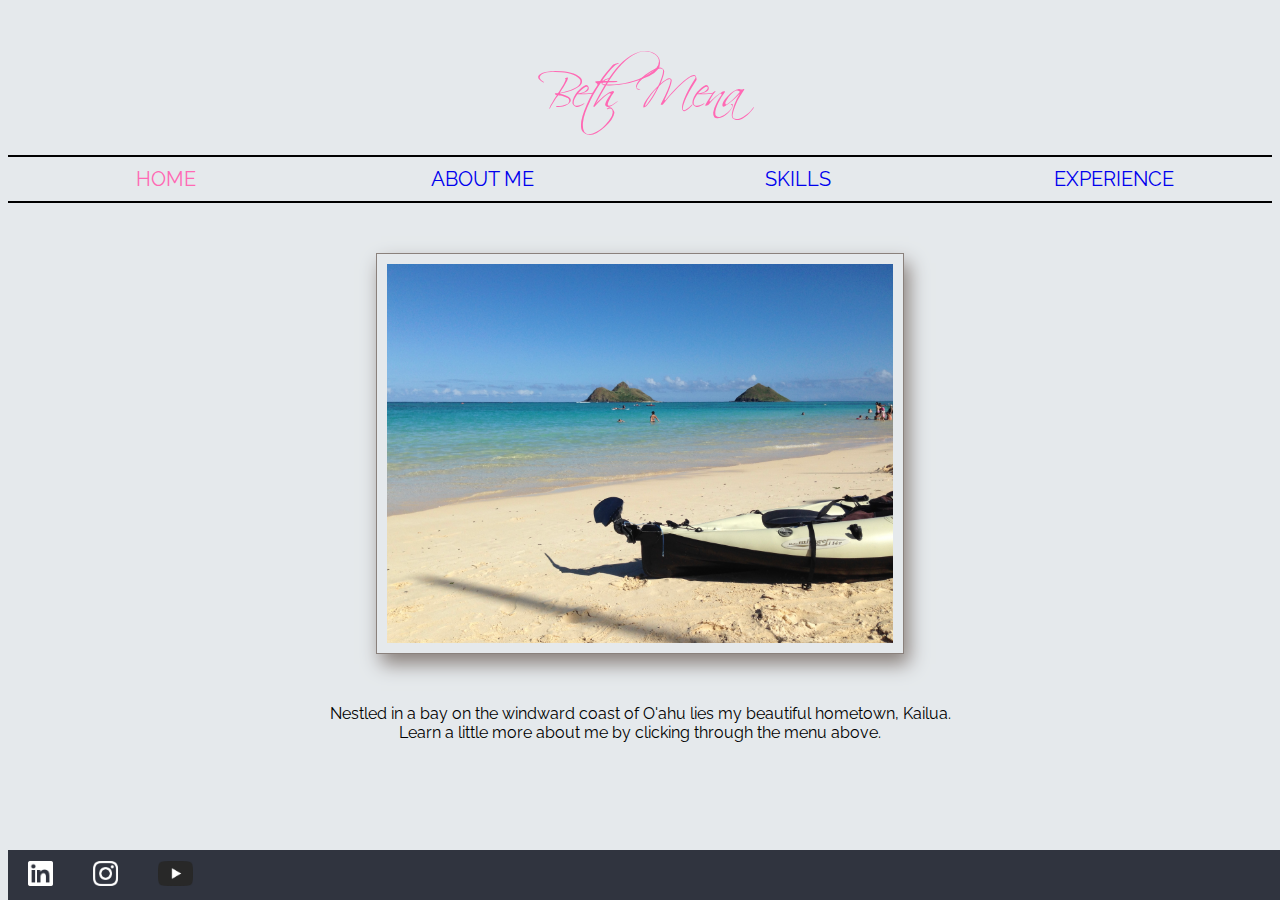
<file: index.html>
<!DOCTYPE html>
<html lang="en">
  <head>
    <link charset="UTF-8" />
    <meta name="viewport" content="width=device-width, initial-scale=1.0" />
    <link rel="stylesheet" href="styles.css" />
    <title>Beth Mena</title>
    <link rel="icon" href="assets/icon.png" />
    <link
      href="https://fonts.googleapis.com/css2?family=Raleway&display=swap"
      rel="stylesheet"
    />
    <style>
      @font-face {
        font-family: handwritingFont;
        src: url("scriptina/SCRIPTIN.ttf");
      }
    </style>
  </head>

  <!-- <header id="header"> reapply for scroll color change-->
  <header>
    <div class="title">Beth Mena</div>
    <div class="links-grid">
      <div class="nav-link">
        <a style="color: hotpink" href="index.html">HOME</a>
      </div>
      <div class="nav-link"><a href="aboutme.html">ABOUT ME</a></div>
      <div class="nav-link"><a href="skills.html">SKILLS</a></div>
      <div class="nav-link"><a href="experience.html">EXPERIENCE</a></div>
    </div>
    <style></style>
  </header>

  <body>
    <img class="homeImage" src="assets/lanikai.jpg" alt="lanikai" />
    <p class="homeBlurb">
      Nestled in a bay on the windward coast of O'ahu lies my beautiful
      hometown, Kailua. <br />Learn a little more about me by clicking through
      the menu above.
    </p>
    <!-- Connecting html to javascript file -->
    <script src="index.js"></script>
  </body>

  <br />
  <footer class="footer">
    <a
      target="_blank"
      class="connect"
      href=" https://www.linkedin.com/feed/?trk=guest_homepage-basic_google-one-tap-submit"
    >
      <img src="assets/In-White-14@2x.png" alt="LinkedIn Profile"
    /></a>
    <a
      target="_blank"
      class="connect"
      href="https://www.instagram.com/lafemmehikida/"
    >
      <img src="assets/Instagram_Glyph_White.png" alt="instagram link"
    /></a>
    <a
      target="_blank"
      class="connect"
      href="https://www.youtube.com/watch?v=oHg5SJYRHA0&list=PL8dZXjD8meS_WZzEKSReIBPLzKaW3HboH&index=2"
    >
      <img src="assets/yt_icon_mono_light.png" alt="instagram link"
    /></a>
  </footer>
</html>
</file>
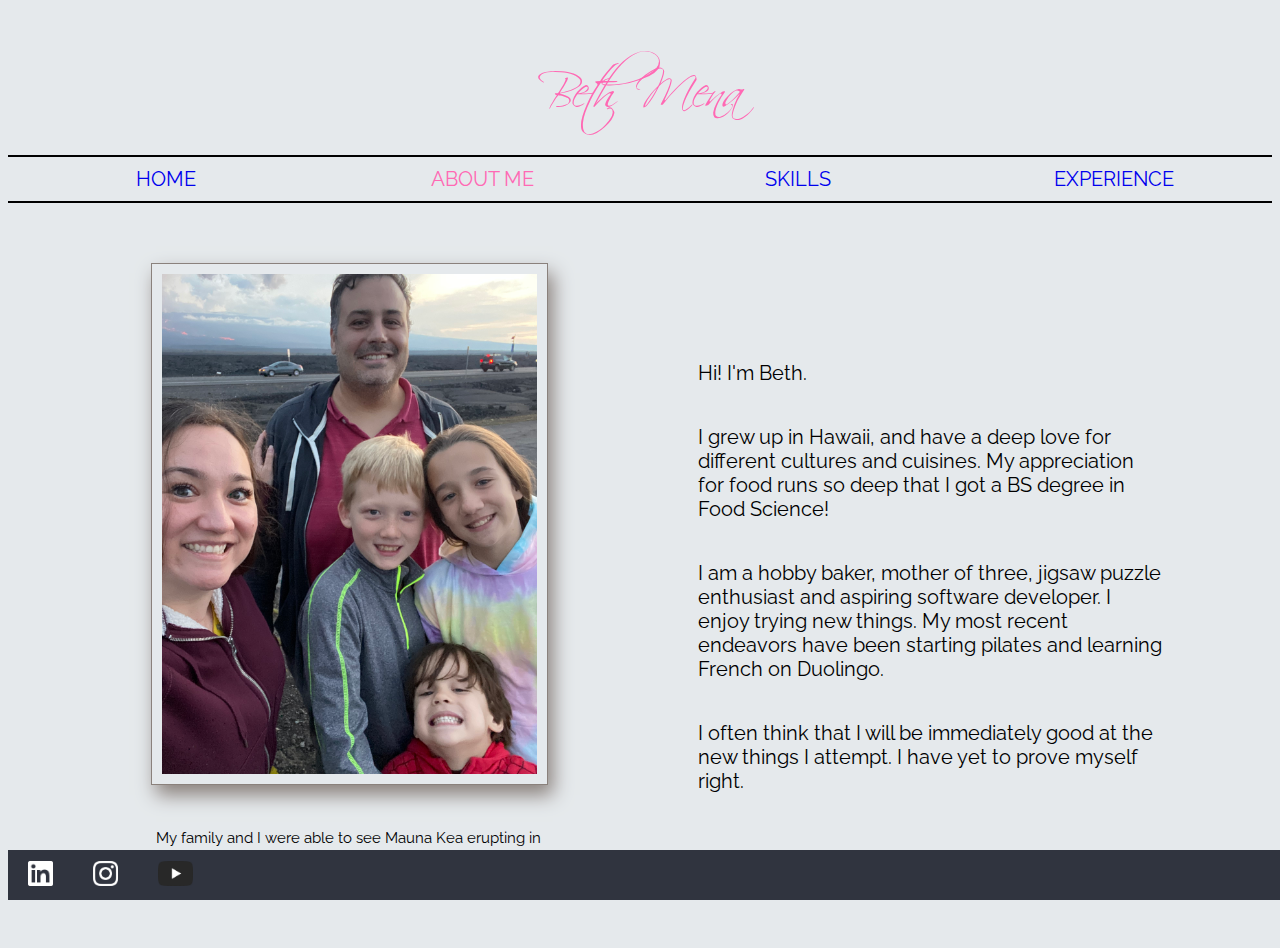
<file: aboutme.html>
<!DOCTYPE html>
<html lang="en">
  <head>
    <link charset="UTF-8" />
    <meta name="viewport" content="width=device-width, initial-scale=1.0" />
    <link rel="stylesheet" href="styles.css" />
    <title>Beth Mena</title>
    <link rel="icon" href="assets/icon.png" />
    <link
      href="https://fonts.googleapis.com/css2?family=Raleway&display=swap"
      rel="stylesheet"
    />
    <style>
      @font-face {
        font-family: handwritingFont;
        src: url("scriptina/SCRIPTIN.ttf");
      }
    </style>
  </head>

  <header id="header">
    <div class="title">Beth Mena</div>
    <div class="links-grid">
      <div class="nav-link"><a href="index.html">HOME</a></div>
      <div class="nav-link">
        <a style="color: hotpink" href="aboutme.html">ABOUT ME</a>
      </div>
      <div class="nav-link"><a href="skills.html">SKILLS</a></div>
      <div class="nav-link"><a href="experience.html">EXPERIENCE</a></div>
    </div>
  </header>

  <body>
    <section class="aboutMeSection">
      <div>
        <img class="aboutPic" src="assets/volcano.jpg" alt="family picture" />
        <br />
        <p class="volcanoCaption">
          My family and I were able to see Mauna Kea erupting in 2023!
        </p>
      </div>
      <div class="aboutMeBlurb">
        <p>Hi! I'm Beth.</p>
        <p>
          I grew up in Hawaii, and have a deep love for different cultures and
          cuisines. My appreciation for food runs so deep that I got a BS degree
          in Food Science!
        </p>
        <p>
          I am a hobby baker, mother of three, jigsaw puzzle enthusiast and
          aspiring software developer. I enjoy trying new things. My most recent
          endeavors have been starting pilates and learning French on Duolingo.
        </p>
        <p>
          I often think that I will be immediately good at the new things I
          attempt. I have yet to prove myself right.
        </p>
      </div>
    </section>
  </body>
  <footer class="footer">
    <a
      target="_blank"
      class="connect"
      href=" https://www.linkedin.com/feed/?trk=guest_homepage-basic_google-one-tap-submit"
    >
      <img src="assets/In-White-14@2x.png" alt="LinkedIn Profile"
    /></a>
    <a
      target="_blank"
      class="connect"
      href="https://www.instagram.com/lafemmehikida/"
    >
      <img src="assets/Instagram_Glyph_White.png" alt="instagram link"
    /></a>
    <a
      target="_blank"
      class="connect"
      href="https://www.youtube.com/watch?v=oHg5SJYRHA0&list=PL8dZXjD8meS_WZzEKSReIBPLzKaW3HboH&index=2"
    >
      <img src="assets/yt_icon_mono_light.png" alt="instagram link"
    /></a>
  </footer>
</html>
</file>
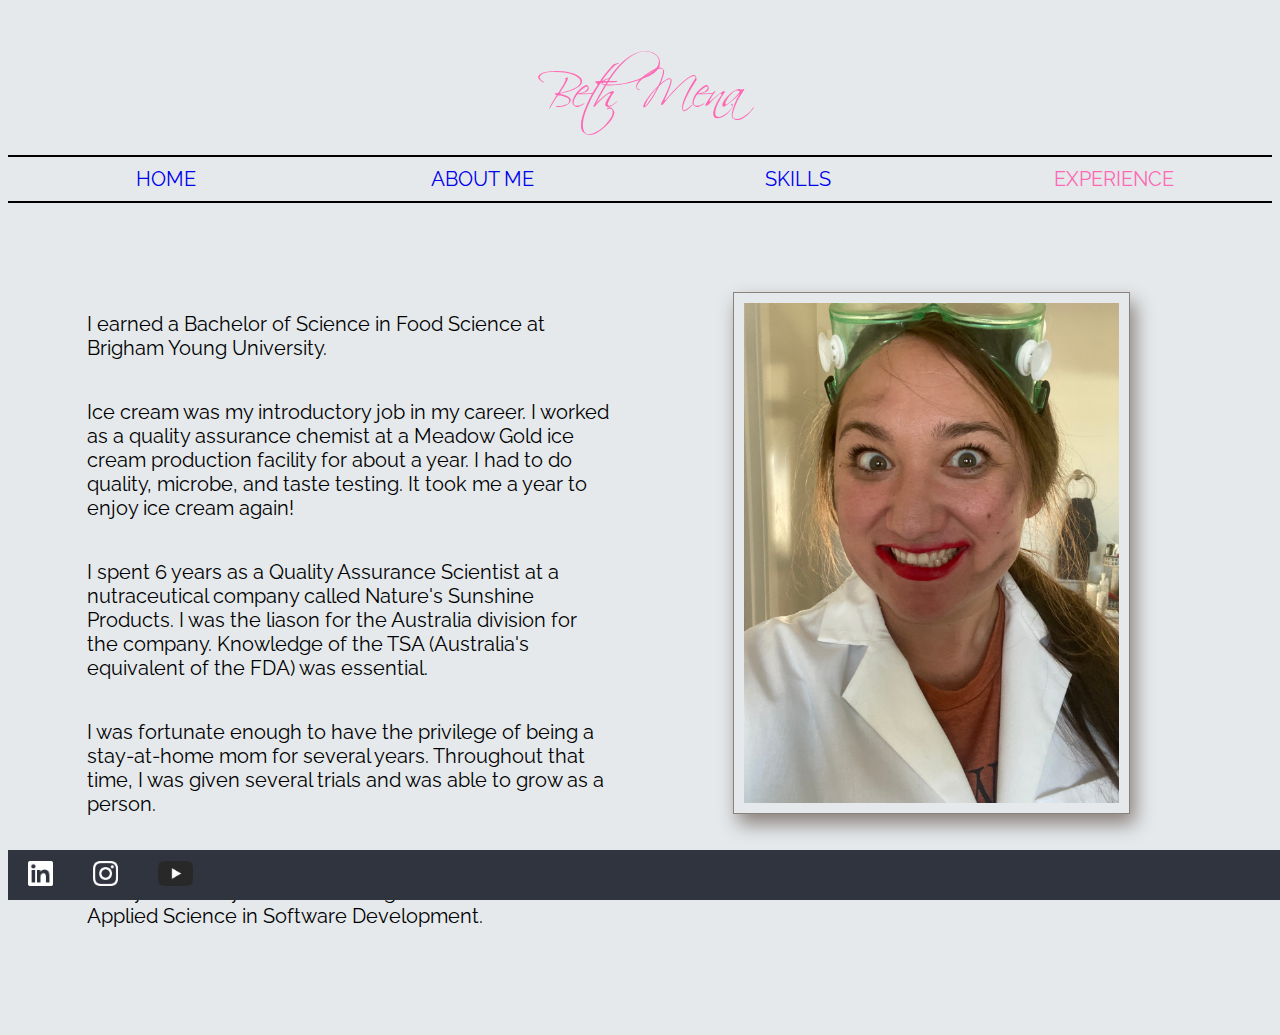
<file: experience.html>
<!DOCTYPE html>
<html lang="en">
  <head>
    <link charset="UTF-8" />
    <meta name="viewport" content="width=device-width, initial-scale=1.0" />
    <link rel="stylesheet" href="styles.css" />
    <title>Beth Mena</title>
    <link rel="icon" href="assets/icon.png" />
    <link
      href="https://fonts.googleapis.com/css2?family=Raleway&display=swap"
      rel="stylesheet"
    />
    <style>
      @font-face {
        font-family: handwritingFont;
        src: url("scriptina/SCRIPTIN.ttf");
      }
    </style>
  </head>

  <header id="header">
    <div class="title">Beth Mena</div>
    <div class="links-grid">
      <div class="nav-link"><a href="index.html">HOME</a></div>
      <div class="nav-link"><a href="aboutme.html">ABOUT ME</a></div>
      <div class="nav-link"><a href="skills.html">SKILLS</a></div>
      <div class="nav-link">
        <a style="color: hotpink" href="experience.html">EXPERIENCE</a>
      </div>
    </div>
  </header>

  <body>
    <section class="experienceSection">
      <div class="experienceBlurb">
        <p>
          I earned a Bachelor of Science in Food Science at Brigham Young
          University.
        </p>
        <p>
          Ice cream was my introductory job in my career. I worked as a quality
          assurance chemist at a Meadow Gold ice cream production facility for
          about a year. I had to do quality, microbe, and taste testing. It took
          me a year to enjoy ice cream again!
        </p>
        <p>
          I spent 6 years as a Quality Assurance Scientist at a nutraceutical
          company called Nature's Sunshine Products. I was the liason for the
          Australia division for the company. Knowledge of the TSA (Australia's
          equivalent of the FDA) was essential.
        </p>
        <p>
          I was fortunate enough to have the privilege of being a stay-at-home
          mom for several years. Throughout that time, I was given several
          trials and was able to grow as a person.
        </p>
        <p>
          May 2024 will be the beginning of my journey at Utah Valley
          University! I will be working towards a Bachelor of Applied Science in
          Software Development.
        </p>
      </div>

      <div>
        <img class="sciencePic" src="assets/science.jpg" alt="mad scientist" />
      </div>
    </section>
  </body>
  <footer class="footer">
    <a
      target="_blank"
      class="connect"
      href=" https://www.linkedin.com/feed/?trk=guest_homepage-basic_google-one-tap-submit"
    >
      <img src="assets/In-White-14@2x.png" alt="LinkedIn Profile"
    /></a>
    <a
      target="_blank"
      class="connect"
      href="https://www.instagram.com/lafemmehikida/"
    >
      <img src="assets/Instagram_Glyph_White.png" alt="instagram link"
    /></a>
    <a
      target="_blank"
      class="connect"
      href="https://www.youtube.com/watch?v=oHg5SJYRHA0&list=PL8dZXjD8meS_WZzEKSReIBPLzKaW3HboH&index=2"
    >
      <img src="assets/yt_icon_mono_light.png" alt="instagram link"
    /></a>
  </footer>
</html>
</file>
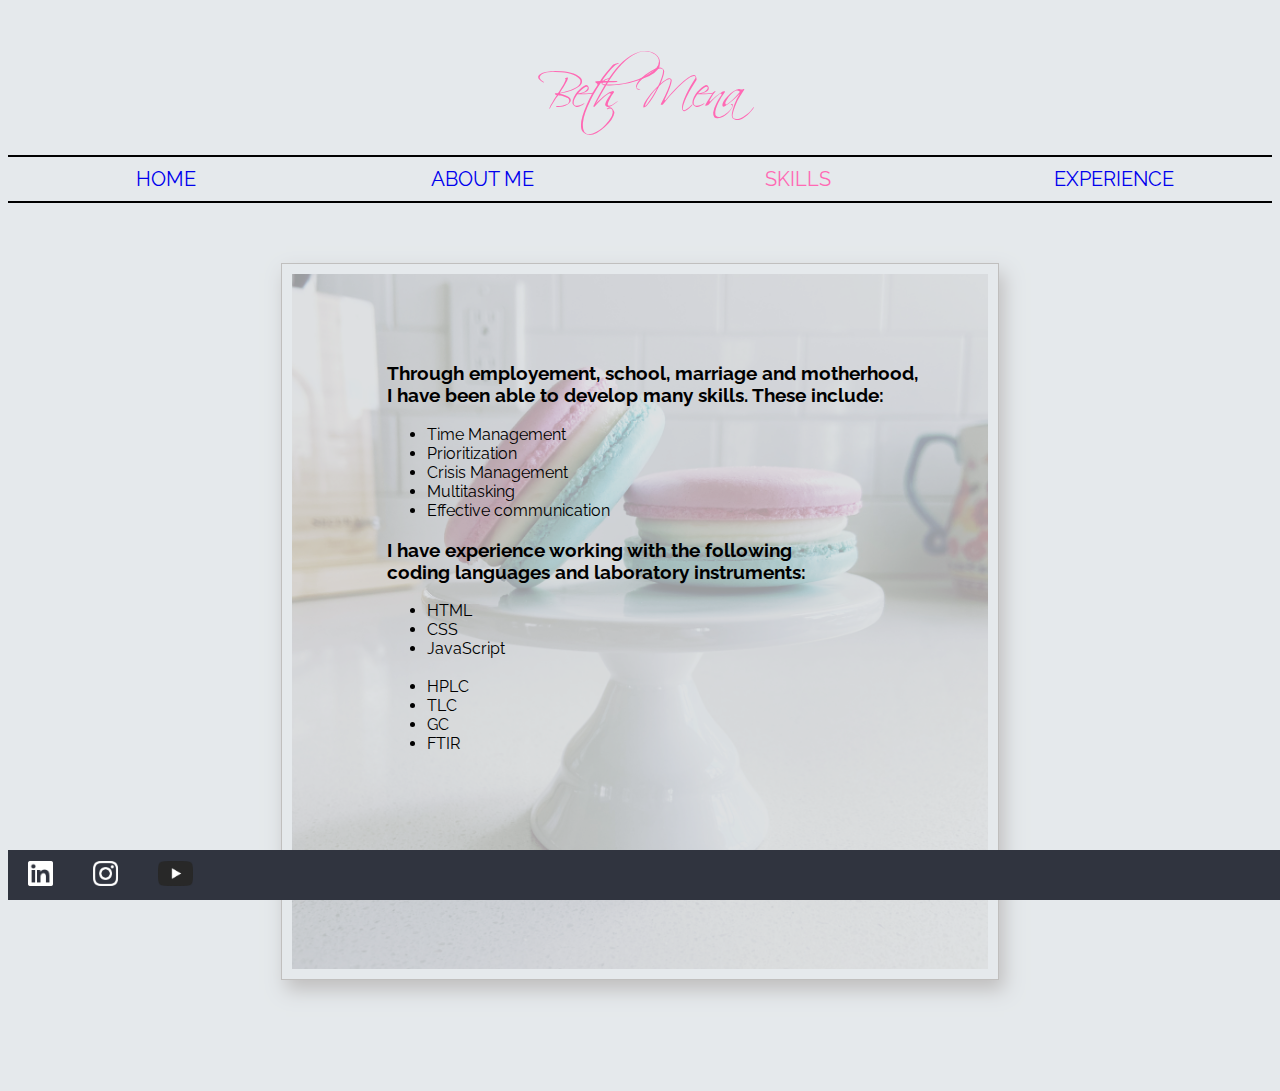
<file: skills.html>
<!DOCTYPE html>
<html lang="en">

<head>
  <link charset="UTF-8" />
  <meta name="viewport" content="width=device-width, initial-scale=1.0" />
  <link rel="stylesheet" href="styles.css" />
  <title>Beth Mena</title>
  <link rel="icon" href="assets/icon.png" />
  <link href="https://fonts.googleapis.com/css2?family=Raleway&display=swap" rel="stylesheet" />
  <style>
    @font-face {
      font-family: handwritingFont;
      src: url("scriptina/SCRIPTIN.ttf");
    }
  </style>
</head>

<header id="header">
  <div class="title">Beth Mena</div>
  <div class="links-grid">
    <div class="nav-link"><a href="index.html">HOME</a></div>
    <div class="nav-link"><a href="aboutme.html">ABOUT ME</a></div>
    <div class="nav-link">
      <a style="color: hotpink" href="skills.html">SKILLS</a>
    </div>
    <div class="nav-link"><a href="experience.html">EXPERIENCE</a></div>
  </div>
</header>

<body>
  <section class="skillsSection">
    <div>
      <img class="skills-image" src="assets/macaron1.JPG" alt="macarons" />
      <div class="skillsBlurb">
        <h3>Through employement, school, marriage and motherhood, <br>I have been able to develop many skills. These
          include:</h3>
        <ul>
          <li>Time Management</li>
          <li>Prioritization</li>
          <li>Crisis Management</li>
          <li>Multitasking</li>
          <li>Effective communication</li>
        </ul>
        </h3>
        <h3>I have experience working with the following <br>coding languages and laboratory instruments:
        </h3>
        <ul>
          <li>HTML</li>
          <li>CSS</li>
          <li>JavaScript</li>
          <br>
          <li>HPLC</li>
          <li>TLC</li>
          <li>GC</li>
          <LI>FTIR</LI>
        </ul>
      </div>
    </div>

  </section>
</body>
<footer class="footer">
  <a
    target="_blank"
    class="connect"
    href=" https://www.linkedin.com/feed/?trk=guest_homepage-basic_google-one-tap-submit"
  >
    <img src="assets/In-White-14@2x.png" alt="LinkedIn Profile"
  /></a>
  <a
    target="_blank"
    class="connect"
    href="https://www.instagram.com/lafemmehikida/"
  >
    <img src="assets/Instagram_Glyph_White.png" alt="instagram link"
  /></a>
  <a
    target="_blank"
    class="connect"
    href="https://www.youtube.com/watch?v=oHg5SJYRHA0&list=PL8dZXjD8meS_WZzEKSReIBPLzKaW3HboH&index=2"
  >
    <img src="assets/yt_icon_mono_light.png" alt="instagram link"
  /></a>
</footer>

</html>
</file>
<file: styles.css>
header {
  position: sticky;
  top: 0;
  justify-content: space-evenly;
  align-items: center;
  width: 100%;
  background-color: #e5e9ec;
}

.title {
  font-family: handwritingFont;
  font-size: 50px;
  text-align: center;
  color: rgb(255, 105, 180);
}

.links-grid {
  border-width: 2px 0 2px 0;
  border-style: solid;
  border-color: black;
  display: grid;
  grid-template-columns: repeat(4, 1fr);
  margin-bottom: 10px;
}

.nav-link {
  text-align: center;
  padding-top: 10px;
  padding-bottom: 10px;
}

.nav-link a {
  text-decoration: none;
  font-size: 20px;
}

.nav-link a:hover {
  color: hotpink;
  letter-spacing: 3px;
}

.intro {
  font-size: 30px;
  text-align: center;
}

main {
  height: 1000px;
  background-color: #e5e9ec;
}

body {
  background-color: #e5e9ec;
  font-family: "Raleway", "arial";
}

.homeImage {
  border: 1px solid #8a817c;
  padding: 10px;
  box-shadow: 5px 10px 18px #8a817c;
  display: block;
  margin-left: auto;
  margin-right: auto;
  width: 40%;
  margin-top: 50px;
  margin-bottom: 50px;
}

.homeBlurb {
  width: 80%;
  display: block;
  width: 80%;
  margin-left: auto;
  margin-right: auto;
  text-align: center;
  padding-bottom: 80px;
}

.aboutMeSection {
  display: grid;
  grid-template-columns: repeat(2, 1fr);
  padding: 50px;
}

.aboutPic {
  border: 1px solid #8a817c;
  padding: 10px;
  box-shadow: 5px 10px 18px #8a817c;
  display: block;
  margin-left: auto;
  margin-right: auto;
  max-width: 70%;
  max-height: 500px;
}

.volcanoCaption {
  padding: 10px;
  display: block;
  width: 70%;
  font-size: 15px;
  margin-left: auto;
  margin-right: auto;
  text-align: center;
}

.aboutMeBlurb {
  display: grid;
  align-content: center;
  justify-content: center;
  padding: 10%;
  font-size: 20px;
}

.skillsSection {
  position: relative;
  height: 800px;
  z-index: -1;
  display: grid;
  justify-content: center;
  padding-top: 50px;
  padding-bottom: 20px;
}

.skills-image {
  opacity: 0.4;
  width: 55%;
  border: 1px solid #8a817c;
  padding: 10px;
  box-shadow: 5px 10px 18px #8a817c;
  display: flex;
  margin: auto;
  margin-bottom: 100px;
}

.skillsBlurb {
  position: absolute;
  top: 0px;
  width: 55%;
  left: 30%;
  top: 15%;
  right: 30%;
}

.experienceSection {
  display: grid;
  grid-template-columns: repeat(2, 1fr);
  padding: 50px;
}

.experienceBlurb {
  display: grid;
  align-content: center;
  padding: 5%;
  font-size: 20px;
}

.sciencePic {
  display: grid;
  border: 1px solid #8a817c;
  padding: 10px;
  box-shadow: 5px 10px 18px #8a817c;
  margin-left: auto;
  margin-right: auto;
  max-width: 70%;
  max-height: 500px;
  align-content: center;
  margin-top: 5%;
}

footer {
  display: flex;
  justify-content: start;
  align-items: center;
  height: 50px;
  background-color: #30343f;
  width: 100%;
  position: fixed;
  bottom: 0;
}

.footer a img {
  height: 25px;
  padding: 20px;
}
</file>
